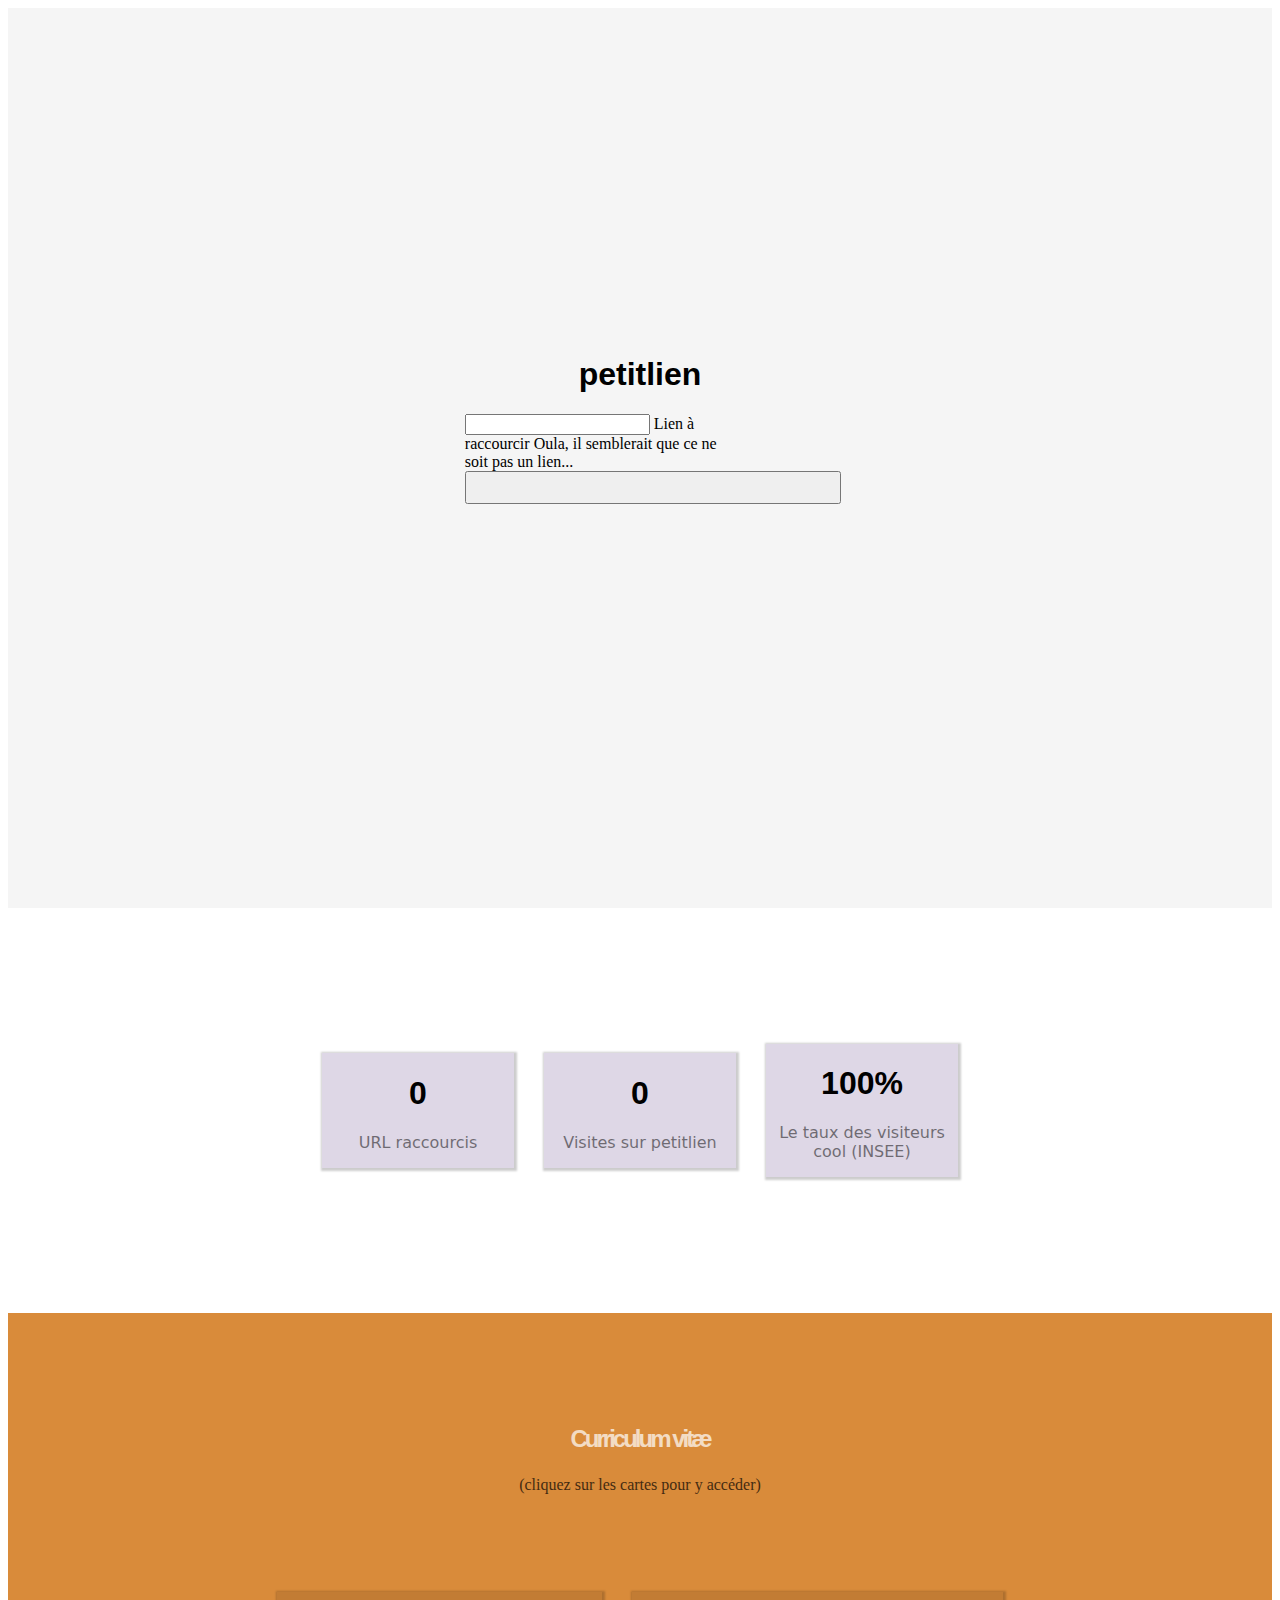
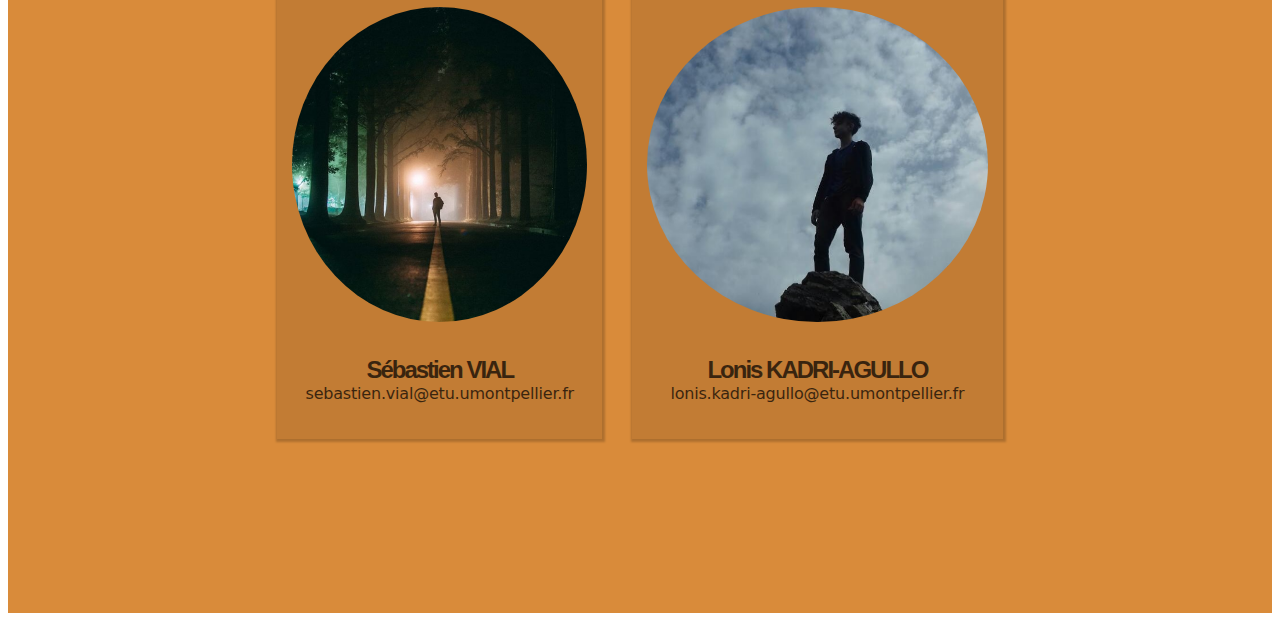
<file: index.html>
<!DOCTYPE HTML>
<HTML lang="fr">
    <head>
        <meta charset="UTF-8">
        <title>Petit lien</title>
        <link rel="stylesheet" href="https://fonts.googleapis.com/icon?family=Material+Icons">
        <link rel="stylesheet" href="https://code.getmdl.io/1.3.0/material.indigo-pink.min.css">
        <link rel="stylesheet" href="style/style.css">
        <script defer src="https://code.getmdl.io/1.3.0/material.min.js"></script>
        <script src="http://ajax.googleapis.com/ajax/libs/jquery/1.11.2/jquery.min.js"></script>
        <script type="text/javascript" src="script/design_animations.js"></script>
        <script type="text/javascript" src="script/shortener.js"></script>
    </head>
    <body>
        <div class="main">
            <form action="#">
                <h1>petitlien</h1>
            </form>
            <div class="url">
                <form action="javascript:ajouterUrl()">
                    <div class="mdl-textfield mdl-js-textfield mdl-textfield--floating-label url-bar">
                        <input class="mdl-textfield__input" maxlength="150"
                               type="text"
                               pattern="(https?:\/\/(?:www\.|(?!www))[a-zA-Z0-9][a-zA-Z0-9-]+[a-zA-Z0-9]\.[^\s]{2,}|www\.[a-zA-Z0-9][a-zA-Z0-9-]+[a-zA-Z0-9]\.[^\s]{2,}|https?:\/\/(?:www\.|(?!www))[a-zA-Z0-9]+\.[^\s]{2,}|www\.[a-zA-Z0-9]+\.[^\s]{2,})"
                               id="urlField">
                        <label class="mdl-textfield__label" for="urlField">Lien à raccourcir</label>
                        <span class="mdl-textfield__error">Oula, il semblerait que ce ne soit pas un lien...</span>
                    </div>
                    <button class="mdl-button mdl-js-button mdl-button--icon mdl-button--colored">
                        <i class="material-icons">arrow_right_alt</i>
                    </button>
                </form>
            </div>
            <div class="info">
                <i class="material-icons">info</i>
                <p id="message">Oula, ça c'est bizarre...</p>
            </div>
        </div>
        <div class="stats">
            <div class="stat-container">
                <h1 id="url_shortened">0</h1>
                <p>URL raccourcis</p>
            </div>
            <div class="stat-container">
                <h1 id="visitors">0</h1>
                <p>Visites sur petitlien</p>
            </div>

            <div class="stat-container">
                <h1>100%</h1>
                <p>Le taux des visiteurs cool (INSEE)</p>
            </div>
        </div>
        <div class="cv">
            <h2>Curriculum vitæ</h2>
            <p>(cliquez sur les cartes pour y accéder)</p>
            <div class="authors">
                <a class="author" href="sebastien.html">
                    <img src="image/shyrogan.png" alt="AAAAA">
                    <h2>Sébastien VIAL</h2>
                    <p>sebastien.vial@etu.umontpellier.fr</p>
                </a>
                <a class="author" href="lonis.html">
                    <img src="image/lonis.png" alt="AAAAA">
                    <h2>Lonis KADRI-AGULLO</h2>
                    <p>lonis.kadri-agullo@etu.umontpellier.fr</p>
                </a>
            </div>
        </div>
    </body>
</HTML>
</file>
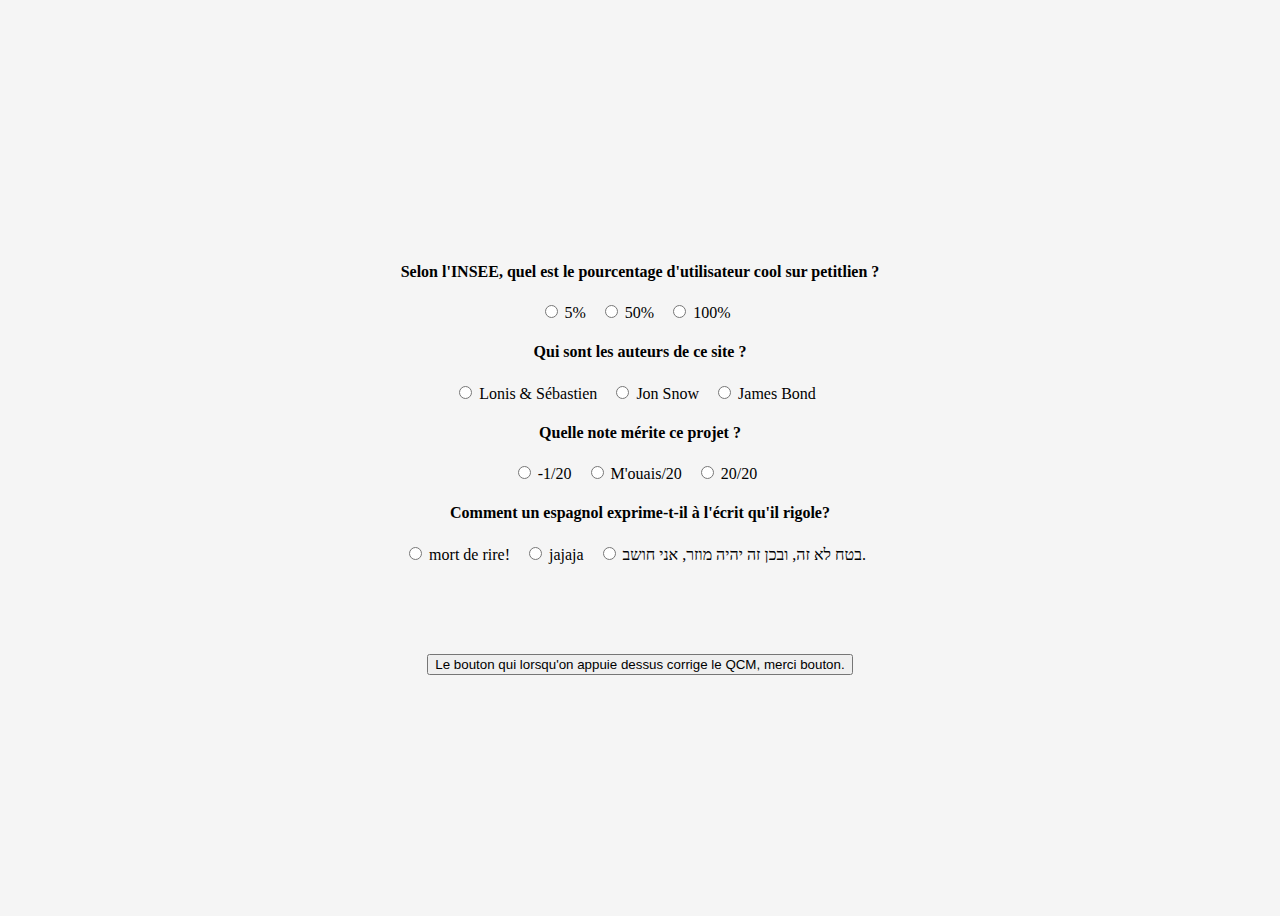
<file: quizz.html>
<!DOCTYPE HTML>
<HTML lang="fr">
<head>
    <meta charset="UTF-8">
    <title>QCM</title>
    <link rel="stylesheet" href="https://fonts.googleapis.com/icon?family=Material+Icons">
    <link rel="stylesheet" href="https://code.getmdl.io/1.3.0/material.indigo-pink.min.css">
    <link rel="stylesheet" href="https://cdnjs.cloudflare.com/ajax/libs/font-awesome/4.7.0/css/font-awesome.min.css">
    <link rel="stylesheet" href="style/quizz.css">
    <script type="text/javascript" src="script/quizz.js"></script>
    <script defer src="https://code.getmdl.io/1.3.0/material.min.js"></script>
</head>
    <body>
        <!-- Chaque h4 et div créer une question !-->
        <h4>Selon l'INSEE, quel est le pourcentage d'utilisateur cool sur petitlien ?</h4>
        <div class="answers">
            <label class="mdl-radio mdl-js-radio mdl-js-ripple-effect" for="q1-opt-1">
                <input type="radio" id="q1-opt-1" class="mdl-radio__button" name="q1-opt" value="1">
                <span class="mdl-radio__label">5%</span>
            </label>
            <label class="mdl-radio mdl-js-radio mdl-js-ripple-effect" for="q1-opt-2">
                <input type="radio" id="q1-opt-2" class="mdl-radio__button" name="q1-opt" value="2">
                <span class="mdl-radio__label">50%</span>
            </label>
            <label class="mdl-radio mdl-js-radio mdl-js-ripple-effect" for="q1-opt-3" id="answer1">
                <input type="radio" id="q1-opt-3" class="mdl-radio__button" name="q1-opt" value="3">
                <span class="mdl-radio__label">100%</span>
            </label>
        </div>
        
        <h4>Qui sont les auteurs de ce site ?</h4>
        <div class="answers">
            <label class="mdl-radio mdl-js-radio mdl-js-ripple-effect" for="q2-opt-1" id="answer2">
                <input type="radio" id="q2-opt-1" class="mdl-radio__button" name="q2-opt" value="1">
                <span class="mdl-radio__label">Lonis & Sébastien</span>
            </label>
            <label class="mdl-radio mdl-js-radio mdl-js-ripple-effect" for="q2-opt-2">
                <input type="radio" id="q2-opt-2" class="mdl-radio__button" name="q2-opt" value="2">
                <span class="mdl-radio__label">Jon Snow</span>
            </label>
            <label class="mdl-radio mdl-js-radio mdl-js-ripple-effect" for="q2-opt-3">
                <input type="radio" id="q2-opt-3" class="mdl-radio__button" name="q2-opt" value="3">
                <span class="mdl-radio__label">James Bond</span>
            </label>
        </div>

        <h4>Quelle note mérite ce projet ?</h4>
        <div class="answers">
            <label class="mdl-radio mdl-js-radio mdl-js-ripple-effect" for="q3-opt-1">
                <input type="radio" id="q3-opt-1" class="mdl-radio__button" name="q3-opt" value="1">
                <span class="mdl-radio__label">-1/20</span>
            </label>
            <label class="mdl-radio mdl-js-radio mdl-js-ripple-effect" for="q3-opt-2">
                <input type="radio" id="q3-opt-2" class="mdl-radio__button" name="q3-opt" value="2">
                <span class="mdl-radio__label">M'ouais/20</span>
            </label>
            <label class="mdl-radio mdl-js-radio mdl-js-ripple-effect" for="q3-opt-3" id="answer3">
                <input type="radio" id="q3-opt-3" class="mdl-radio__button" name="q3-opt" value="3">
                <span class="mdl-radio__label">20/20</span>
            </label>
        </div>

        <h4>Comment un espagnol exprime-t-il à l'écrit qu'il rigole?</h4>
        <div class="answers">
            <label class="mdl-radio mdl-js-radio mdl-js-ripple-effect" for="q4-opt-1">
                <input type="radio" id="q4-opt-1" class="mdl-radio__button" name="q4-opt" value="1">
                <span class="mdl-radio__label">mort de rire!</span>
            </label>
            <label class="mdl-radio mdl-js-radio mdl-js-ripple-effect" for="q4-opt-2" id="answer4">
                <input type="radio" id="q4-opt-2" class="mdl-radio__button" name="q4-opt" value="2">
                <span class="mdl-radio__label">jajaja</span>
            </label>
            <label class="mdl-radio mdl-js-radio mdl-js-ripple-effect" for="q4-opt-3">
                <input type="radio" id="q4-opt-3" class="mdl-radio__button" name="q4-opt" value="3">
                <span class="mdl-radio__label">בטח לא זה, ובכן זה יהיה מוזר, אני חושב.</span>
            </label>
        </div>

        <!-- Bouton qui amène vers le quizz -->
        <form class="correction" action="javascript:corriger()">
            <button class="mdl-button mdl-js-button mdl-button--raised mdl-js-ripple-effect">
                Le bouton qui lorsqu'on appuie dessus corrige le QCM, merci bouton.
            </button>
        </form>
    </body>
</HTML>
</file>
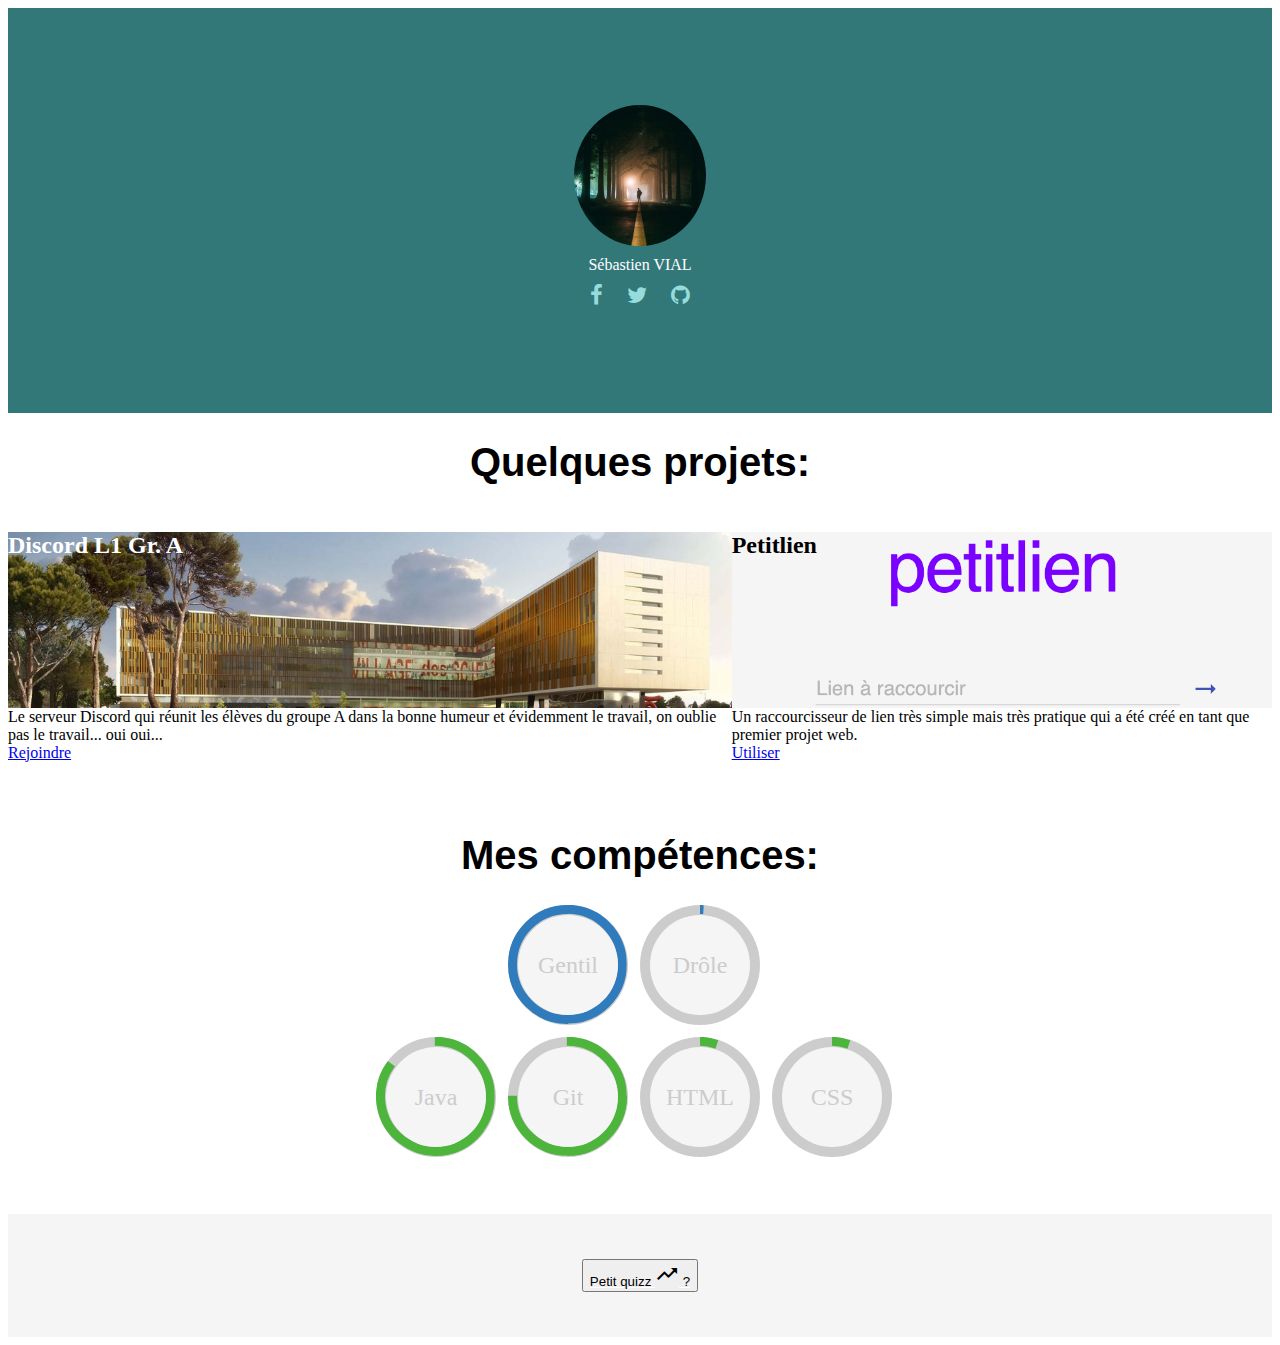
<file: sebastien.html>
<!DOCTYPE HTML>
<HTML lang="fr">
    <head>
        <meta charset="UTF-8">
        <title>VIAL Sébastien</title>
        <link rel="stylesheet" href="https://fonts.googleapis.com/icon?family=Material+Icons">
        <link rel="stylesheet" href="https://code.getmdl.io/1.3.0/material.indigo-pink.min.css">
        <link rel="stylesheet" href="https://cdnjs.cloudflare.com/ajax/libs/font-awesome/4.7.0/css/font-awesome.min.css">
        <link rel="stylesheet" href="style/shyrogan.css">
        <link rel="stylesheet" href="style/circle.css">
        <script defer src="https://code.getmdl.io/1.3.0/material.min.js"></script>
    </head>
    <body>
        <!-- La tête sert à présenter de manière général, une première vue. -->
        <div class="presentation">
            <!-- La photo qui devra être centrée -->
            <img src="image/shyrogan.png" alt="OUI C'EST LA PHOTO">
            <!-- Nom/prénom en dessous de la photo -->
            <span class="mdl-typography--display-3">Sébastien VIAL</span>
            <!-- Des icons qui utilisent font-awesome -->
            <div class="social-icons">
                <a target="_blank" href="https://www.facebook.com/sebastien.vial.14" class="fa fa-facebook"></a>
                <a target="_blank" href="https://twitter.com/Shyrogan" class="fa fa-twitter"></a>
                <a target="_blank" href="https://github.com/Shyrogan/" class="fa fa-github"></a>
            </div>
        </div>
        <!-- Les projets -->
        <div class="projets">
            <h1>Quelques projets:</h1>
            <div class="projet-container">
                <div class="discord-card mdl-card mdl-shadow--2dp">
                    <div class="mdl-card__title">
                        <h2 class="mdl-card__title-text">Discord L1 Gr. A</h2>
                    </div>
                    <div class="mdl-card__supporting-text">
                        Le serveur Discord qui réunit les élèves du groupe A dans la bonne humeur et évidemment le travail, on oublie pas le travail... oui oui...
                    </div>
                    <div class="mdl-card__actions mdl-card--border">
                        <a class="mdl-button mdl-button--colored mdl-js-button mdl-js-ripple-effect" href="https://discord.gg/NtpzU64rxt" target="_blank">
                            Rejoindre
                        </a>
                    </div>
                </div>
                <div class="petitlien-card mdl-card mdl-shadow--2dp">
                    <div class="mdl-card__title">
                        <h2 class="mdl-card__title-text">Petitlien</h2>
                    </div>
                    <div class="mdl-card__supporting-text">
                        Un raccourcisseur de lien très simple mais très pratique qui a été créé en tant que premier projet web.
                    </div>
                    <div class="mdl-card__actions mdl-card--border">
                        <a class="mdl-button mdl-button--colored mdl-js-button mdl-js-ripple-effect" href="https://petitlien.net" target="_blank">
                            Utiliser
                        </a>
                    </div>
                </div>
            </div>
        </div>
        <div class="competences">
            <h1>Mes compétences:</h1>

            <div class="cercles">
                <div class="c100 p100">
                    <span>Gentil</span>
                    <div class="slice">
                        <div class="bar"></div>
                        <div class="fill"></div>
                    </div>
                </div>
                <div class="c100 p1">
                    <span>Drôle</span>
                    <div class="slice">
                        <div class="bar"></div>
                        <div class="fill"></div>
                    </div>
                </div>
            </div>
            <div class="cercles">
                <div class="c100 p85 green">
                    <span>Java</span>
                    <div class="slice">
                        <div class="bar"></div>
                        <div class="fill"></div>
                    </div>
                </div>
                <div class="c100 p75 green">
                    <span>Git</span>
                    <div class="slice">
                        <div class="bar"></div>
                        <div class="fill"></div>
                    </div>
                </div>
                <div class="c100 p5 green">
                    <span>HTML</span>
                    <div class="slice">
                        <div class="bar"></div>
                        <div class="fill"></div>
                    </div>
                </div>
                <div class="c100 p5 green">
                    <span>CSS</span>
                    <div class="slice">
                        <div class="bar"></div>
                        <div class="fill"></div>
                    </div>
                </div>
            </div>
        </div>
        <!-- Bouton qui amène vers le quizz -->
        <a class="quizz" href="quizz.html">
            <button class="mdl-button mdl-js-button mdl-button--raised mdl-js-ripple-effect">
                Petit quizz <i class="material-icons">trending_up</i> ?
            </button>
        </a>
    </body>
</HTML>
</file>
<file: style/style.css>
.main {
    background-color: whitesmoke;

    display: flex;
    flex-direction: column;

    align-items: center;
    justify-content: center;
    height: 100vh;
}

.main > .info {
    color: #4db53c;

    padding-left: 25px;
    padding-top: 0;
    opacity: 0;
}

.main > .info > .material-icons {
    transform: translate(-26px, 28px);
}

.stats {
    background-color: white;

    display: flex;
    flex-direction: row;

    align-items: center;
    justify-content: center;
    height: 45vh;
}

.stats > .stat-container {
    width: 15vw;
    background-color: #DED7E6;
    margin: 15px;

    box-shadow: 1px 1px 2px 2px rgba(0, 0, 0, .2);
}

.stats > .stat-container > h1 {
    color: black;
    font-family: "Roboto Light", sans-serif;
    text-align: center;
}

.stats > .stat-container > p {
    color: black;
    opacity: 50%;
    font-family: "DejaVu Sans", sans-serif;
    text-align: center;
}

h1 {
    transition: color 1s cubic-bezier(1, 1, 1, 1);
    transition-delay: 0s;

    font-family: "DejaVu Sans Light", sans-serif;
}

body > .main > .url {
    padding-left: 2vw;
}

.url-bar {
    width: 20vw;
}

.cv {
    background-color: #D98B3A;

    display: flex;
    flex-direction: column;

    align-items: center;
    justify-content: center;

    height: 100vh;
}

.cv > h2 {
    font-family: "DejaVu Sans Light", sans-serif;
    letter-spacing: -3px;

    flex-direction: column;
    color: white;
    opacity: 70%;

    transform: translateY(-7.5vh);
    height: 15px;
}

.cv > p {
    opacity: 70%;

    transform: translateY(-7.5vh);
}

.authors {
    display: flex;
    flex-direction: row;

    align-items: center;
    justify-content: center;
}

.authors > .author {
    flex-direction: row;

    text-align: center;
    text-decoration: none;

    background-color: rgba(0, 0, 0, 0.1);
    box-shadow: 1px 1px 2px 2px rgba(0, 0, 0, .2);

    padding-left: 15px;
    padding-right: 15px;
    padding-top: 15px;
    margin: 15px;
}

.authors > .author > img {
    border-radius: 50%;
    height: 35vh;

    margin-bottom: 10px;
}

.authors > .author > h2 {
    font-family: "DejaVu Sans Light", sans-serif;
    letter-spacing: -2px;

    opacity: 70%;
    color: black;
}

.authors > .author > p  {
    font-family: "DejaVu Sans", sans-serif;
    letter-spacing: -0.2px;
    opacity: 70%;
    transform: translateY(-20px);
    color: black;
}
</file>
<file: style/quizz.css>
body {
    background-color: whitesmoke;

    display: flex;
    flex-direction: column;

    align-items: center;
    justify-content: center;
    height: 100vh;
}

.answers {
    flex-direction: row;
}

.answers > label {
    padding-right: 10px;
}

.correction {
    padding-top: 10vh;
}
</file>
<file: style/shyrogan.css>
body {
    background-color: white;
}

.presentation {
    display: flex;
    flex-direction: column;

    align-items: center;
    justify-content: center;
    height: 45vh;

    background-color: rgb(50, 120, 120);
}

.presentation > .mdl-typography--display-3 {
    color: white;
}

.presentation > img {
    border-radius: 50%;
    height: 35%;

    margin-bottom: 10px;
}

.fa {
    text-align: center;
    text-decoration: none;
    font-size: 22px;
    padding: 10px;

    color: rgb(150, 220, 220);
}

.presentation > .fa:hover {
    color: rgb(200, 200, 200);
}

.projets {
    display: flex;
    flex-direction: column;

    align-items: center;
    justify-content: center;

    padding-bottom: 5vh;

    background-color: white;
}

.projets > .projet-container {
    display: flex;
    flex-direction: row;
    justify-content: space-between;
}

.projets > h1 {
    font-family: "DejaVu Sans Light", sans-serif;
    font-size: 40px;
}

.projets > .projet-container > .discord-card > .mdl-card__title {
    color: #fff;
    height: 176px;
    background: url('../image/triolet.jpg') center / cover;
}
.projets > .projet-container > .discord-card > .mdl-card__menu {
    color: #fff;
}

.projets > .projet-container > .petitlien-card > .mdl-card__title {
    color: #fff;
    height: 176px;
    background: url('../image/petitlien.png') center / cover;
}
.projets > .projet-container > .petitlien-card > .mdl-card__title {
    color: black;
}
.projets > .projet-container > .petitlien-card > .mdl-card__menu {
    color: #fff;
}

.competences {
    display: flex;
    flex-direction: column;

    align-items: center;
    justify-content: center;

    padding-bottom: 5vh;

    background-color: white;
}

.competences > .cercles {
    flex-direction: row;
}

.competences > h1 {
    font-family: "DejaVu Sans Light", sans-serif;
    font-size: 40px;
}

.quizz {
    display: flex;
    flex-direction: column;

    align-items: center;
    justify-content: center;

    padding-bottom: 5vh;
    padding-top: 5vh;

    color: white;

    background-color: whitesmoke;
}
</file>
<file: style/circle.css>
/****************************************************************
 *
 * CSS Percentage Circle
 * Author: Andre Firchow
 *
*****************************************************************/
.rect-auto, .c100.p51 .slice, .c100.p52 .slice, .c100.p53 .slice, .c100.p54 .slice, .c100.p55 .slice, .c100.p56 .slice, .c100.p57 .slice, .c100.p58 .slice, .c100.p59 .slice, .c100.p60 .slice, .c100.p61 .slice, .c100.p62 .slice, .c100.p63 .slice, .c100.p64 .slice, .c100.p65 .slice, .c100.p66 .slice, .c100.p67 .slice, .c100.p68 .slice, .c100.p69 .slice, .c100.p70 .slice, .c100.p71 .slice, .c100.p72 .slice, .c100.p73 .slice, .c100.p74 .slice, .c100.p75 .slice, .c100.p76 .slice, .c100.p77 .slice, .c100.p78 .slice, .c100.p79 .slice, .c100.p80 .slice, .c100.p81 .slice, .c100.p82 .slice, .c100.p83 .slice, .c100.p84 .slice, .c100.p85 .slice, .c100.p86 .slice, .c100.p87 .slice, .c100.p88 .slice, .c100.p89 .slice, .c100.p90 .slice, .c100.p91 .slice, .c100.p92 .slice, .c100.p93 .slice, .c100.p94 .slice, .c100.p95 .slice, .c100.p96 .slice, .c100.p97 .slice, .c100.p98 .slice, .c100.p99 .slice, .c100.p100 .slice {
  clip: rect(auto, auto, auto, auto);
}

.pie, .c100 .bar, .c100.p51 .fill, .c100.p52 .fill, .c100.p53 .fill, .c100.p54 .fill, .c100.p55 .fill, .c100.p56 .fill, .c100.p57 .fill, .c100.p58 .fill, .c100.p59 .fill, .c100.p60 .fill, .c100.p61 .fill, .c100.p62 .fill, .c100.p63 .fill, .c100.p64 .fill, .c100.p65 .fill, .c100.p66 .fill, .c100.p67 .fill, .c100.p68 .fill, .c100.p69 .fill, .c100.p70 .fill, .c100.p71 .fill, .c100.p72 .fill, .c100.p73 .fill, .c100.p74 .fill, .c100.p75 .fill, .c100.p76 .fill, .c100.p77 .fill, .c100.p78 .fill, .c100.p79 .fill, .c100.p80 .fill, .c100.p81 .fill, .c100.p82 .fill, .c100.p83 .fill, .c100.p84 .fill, .c100.p85 .fill, .c100.p86 .fill, .c100.p87 .fill, .c100.p88 .fill, .c100.p89 .fill, .c100.p90 .fill, .c100.p91 .fill, .c100.p92 .fill, .c100.p93 .fill, .c100.p94 .fill, .c100.p95 .fill, .c100.p96 .fill, .c100.p97 .fill, .c100.p98 .fill, .c100.p99 .fill, .c100.p100 .fill {
  position: absolute;
  border: 0.08em solid #307bbb;
  width: 0.84em;
  height: 0.84em;
  clip: rect(0em, 0.5em, 1em, 0em);
  -webkit-border-radius: 50%;
  -moz-border-radius: 50%;
  -ms-border-radius: 50%;
  -o-border-radius: 50%;
  border-radius: 50%;
  -webkit-transform: rotate(0deg);
  -moz-transform: rotate(0deg);
  -ms-transform: rotate(0deg);
  -o-transform: rotate(0deg);
  transform: rotate(0deg);
}

.pie-fill, .c100.p51 .bar:after, .c100.p51 .fill, .c100.p52 .bar:after, .c100.p52 .fill, .c100.p53 .bar:after, .c100.p53 .fill, .c100.p54 .bar:after, .c100.p54 .fill, .c100.p55 .bar:after, .c100.p55 .fill, .c100.p56 .bar:after, .c100.p56 .fill, .c100.p57 .bar:after, .c100.p57 .fill, .c100.p58 .bar:after, .c100.p58 .fill, .c100.p59 .bar:after, .c100.p59 .fill, .c100.p60 .bar:after, .c100.p60 .fill, .c100.p61 .bar:after, .c100.p61 .fill, .c100.p62 .bar:after, .c100.p62 .fill, .c100.p63 .bar:after, .c100.p63 .fill, .c100.p64 .bar:after, .c100.p64 .fill, .c100.p65 .bar:after, .c100.p65 .fill, .c100.p66 .bar:after, .c100.p66 .fill, .c100.p67 .bar:after, .c100.p67 .fill, .c100.p68 .bar:after, .c100.p68 .fill, .c100.p69 .bar:after, .c100.p69 .fill, .c100.p70 .bar:after, .c100.p70 .fill, .c100.p71 .bar:after, .c100.p71 .fill, .c100.p72 .bar:after, .c100.p72 .fill, .c100.p73 .bar:after, .c100.p73 .fill, .c100.p74 .bar:after, .c100.p74 .fill, .c100.p75 .bar:after, .c100.p75 .fill, .c100.p76 .bar:after, .c100.p76 .fill, .c100.p77 .bar:after, .c100.p77 .fill, .c100.p78 .bar:after, .c100.p78 .fill, .c100.p79 .bar:after, .c100.p79 .fill, .c100.p80 .bar:after, .c100.p80 .fill, .c100.p81 .bar:after, .c100.p81 .fill, .c100.p82 .bar:after, .c100.p82 .fill, .c100.p83 .bar:after, .c100.p83 .fill, .c100.p84 .bar:after, .c100.p84 .fill, .c100.p85 .bar:after, .c100.p85 .fill, .c100.p86 .bar:after, .c100.p86 .fill, .c100.p87 .bar:after, .c100.p87 .fill, .c100.p88 .bar:after, .c100.p88 .fill, .c100.p89 .bar:after, .c100.p89 .fill, .c100.p90 .bar:after, .c100.p90 .fill, .c100.p91 .bar:after, .c100.p91 .fill, .c100.p92 .bar:after, .c100.p92 .fill, .c100.p93 .bar:after, .c100.p93 .fill, .c100.p94 .bar:after, .c100.p94 .fill, .c100.p95 .bar:after, .c100.p95 .fill, .c100.p96 .bar:after, .c100.p96 .fill, .c100.p97 .bar:after, .c100.p97 .fill, .c100.p98 .bar:after, .c100.p98 .fill, .c100.p99 .bar:after, .c100.p99 .fill, .c100.p100 .bar:after, .c100.p100 .fill {
  -webkit-transform: rotate(180deg);
  -moz-transform: rotate(180deg);
  -ms-transform: rotate(180deg);
  -o-transform: rotate(180deg);
  transform: rotate(180deg);
}

.c100 {
  position: relative;
  font-size: 120px;
  width: 1em;
  height: 1em;
  -webkit-border-radius: 50%;
  -moz-border-radius: 50%;
  -ms-border-radius: 50%;
  -o-border-radius: 50%;
  border-radius: 50%;
  float: left;
  margin: 0 0.1em 0.1em 0;
  background-color: #cccccc;
}
.c100 *, .c100 *:before, .c100 *:after {
  -webkit-box-sizing: content-box;
  -moz-box-sizing: content-box;
  box-sizing: content-box;
}
.c100.center {
  float: none;
  margin: 0 auto;
}
.c100.big {
  font-size: 240px;
}
.c100.small {
  font-size: 80px;
}
.c100 > span {
  position: absolute;
  width: 100%;
  z-index: 1;
  left: 0;
  top: 0;
  width: 5em;
  line-height: 5em;
  font-size: 0.2em;
  color: #cccccc;
  display: block;
  text-align: center;
  white-space: nowrap;
  -webkit-transition-property: all;
  -moz-transition-property: all;
  -o-transition-property: all;
  transition-property: all;
  -webkit-transition-duration: 0.2s;
  -moz-transition-duration: 0.2s;
  -o-transition-duration: 0.2s;
  transition-duration: 0.2s;
  -webkit-transition-timing-function: ease-out;
  -moz-transition-timing-function: ease-out;
  -o-transition-timing-function: ease-out;
  transition-timing-function: ease-out;
}
.c100 > .percent {
  position: absolute;
  width: 100%;
  z-index: 1;
  left: 0;
  top: 0;
  width: 5em;
  line-height: 5em;
  transform: translateY(-10px);
  font-size: 0.1em;
  color: #cccccc;
  display: block;
  text-align: center;
  white-space: nowrap;
  -webkit-transition-property: all;
  -moz-transition-property: all;
  -o-transition-property: all;
  transition-property: all;
  -webkit-transition-duration: 0.2s;
  -moz-transition-duration: 0.2s;
  -o-transition-duration: 0.2s;
  transition-duration: 0.2s;
  -webkit-transition-timing-function: ease-out;
  -moz-transition-timing-function: ease-out;
  -o-transition-timing-function: ease-out;
  transition-timing-function: ease-out;
}
.c100:after {
  position: absolute;
  top: 0.08em;
  left: 0.08em;
  display: block;
  content: " ";
  -webkit-border-radius: 50%;
  -moz-border-radius: 50%;
  -ms-border-radius: 50%;
  -o-border-radius: 50%;
  border-radius: 50%;
  background-color: whitesmoke;
  width: 0.84em;
  height: 0.84em;
  -webkit-transition-property: all;
  -moz-transition-property: all;
  -o-transition-property: all;
  transition-property: all;
  -webkit-transition-duration: 0.2s;
  -moz-transition-duration: 0.2s;
  -o-transition-duration: 0.2s;
  transition-duration: 0.2s;
  -webkit-transition-timing-function: ease-in;
  -moz-transition-timing-function: ease-in;
  -o-transition-timing-function: ease-in;
  transition-timing-function: ease-in;
}
.c100 .slice {
  position: absolute;
  width: 1em;
  height: 1em;
  clip: rect(0em, 1em, 1em, 0.5em);
}
.c100.p1 .bar {
  -webkit-transform: rotate(3.6deg);
  -moz-transform: rotate(3.6deg);
  -ms-transform: rotate(3.6deg);
  -o-transform: rotate(3.6deg);
  transform: rotate(3.6deg);
}
.c100.p2 .bar {
  -webkit-transform: rotate(7.2deg);
  -moz-transform: rotate(7.2deg);
  -ms-transform: rotate(7.2deg);
  -o-transform: rotate(7.2deg);
  transform: rotate(7.2deg);
}
.c100.p3 .bar {
  -webkit-transform: rotate(10.8deg);
  -moz-transform: rotate(10.8deg);
  -ms-transform: rotate(10.8deg);
  -o-transform: rotate(10.8deg);
  transform: rotate(10.8deg);
}
.c100.p4 .bar {
  -webkit-transform: rotate(14.4deg);
  -moz-transform: rotate(14.4deg);
  -ms-transform: rotate(14.4deg);
  -o-transform: rotate(14.4deg);
  transform: rotate(14.4deg);
}
.c100.p5 .bar {
  -webkit-transform: rotate(18deg);
  -moz-transform: rotate(18deg);
  -ms-transform: rotate(18deg);
  -o-transform: rotate(18deg);
  transform: rotate(18deg);
}
.c100.p6 .bar {
  -webkit-transform: rotate(21.6deg);
  -moz-transform: rotate(21.6deg);
  -ms-transform: rotate(21.6deg);
  -o-transform: rotate(21.6deg);
  transform: rotate(21.6deg);
}
.c100.p7 .bar {
  -webkit-transform: rotate(25.2deg);
  -moz-transform: rotate(25.2deg);
  -ms-transform: rotate(25.2deg);
  -o-transform: rotate(25.2deg);
  transform: rotate(25.2deg);
}
.c100.p8 .bar {
  -webkit-transform: rotate(28.8deg);
  -moz-transform: rotate(28.8deg);
  -ms-transform: rotate(28.8deg);
  -o-transform: rotate(28.8deg);
  transform: rotate(28.8deg);
}
.c100.p9 .bar {
  -webkit-transform: rotate(32.4deg);
  -moz-transform: rotate(32.4deg);
  -ms-transform: rotate(32.4deg);
  -o-transform: rotate(32.4deg);
  transform: rotate(32.4deg);
}
.c100.p10 .bar {
  -webkit-transform: rotate(36deg);
  -moz-transform: rotate(36deg);
  -ms-transform: rotate(36deg);
  -o-transform: rotate(36deg);
  transform: rotate(36deg);
}
.c100.p11 .bar {
  -webkit-transform: rotate(39.6deg);
  -moz-transform: rotate(39.6deg);
  -ms-transform: rotate(39.6deg);
  -o-transform: rotate(39.6deg);
  transform: rotate(39.6deg);
}
.c100.p12 .bar {
  -webkit-transform: rotate(43.2deg);
  -moz-transform: rotate(43.2deg);
  -ms-transform: rotate(43.2deg);
  -o-transform: rotate(43.2deg);
  transform: rotate(43.2deg);
}
.c100.p13 .bar {
  -webkit-transform: rotate(46.8deg);
  -moz-transform: rotate(46.8deg);
  -ms-transform: rotate(46.8deg);
  -o-transform: rotate(46.8deg);
  transform: rotate(46.8deg);
}
.c100.p14 .bar {
  -webkit-transform: rotate(50.4deg);
  -moz-transform: rotate(50.4deg);
  -ms-transform: rotate(50.4deg);
  -o-transform: rotate(50.4deg);
  transform: rotate(50.4deg);
}
.c100.p15 .bar {
  -webkit-transform: rotate(54deg);
  -moz-transform: rotate(54deg);
  -ms-transform: rotate(54deg);
  -o-transform: rotate(54deg);
  transform: rotate(54deg);
}
.c100.p16 .bar {
  -webkit-transform: rotate(57.6deg);
  -moz-transform: rotate(57.6deg);
  -ms-transform: rotate(57.6deg);
  -o-transform: rotate(57.6deg);
  transform: rotate(57.6deg);
}
.c100.p17 .bar {
  -webkit-transform: rotate(61.2deg);
  -moz-transform: rotate(61.2deg);
  -ms-transform: rotate(61.2deg);
  -o-transform: rotate(61.2deg);
  transform: rotate(61.2deg);
}
.c100.p18 .bar {
  -webkit-transform: rotate(64.8deg);
  -moz-transform: rotate(64.8deg);
  -ms-transform: rotate(64.8deg);
  -o-transform: rotate(64.8deg);
  transform: rotate(64.8deg);
}
.c100.p19 .bar {
  -webkit-transform: rotate(68.4deg);
  -moz-transform: rotate(68.4deg);
  -ms-transform: rotate(68.4deg);
  -o-transform: rotate(68.4deg);
  transform: rotate(68.4deg);
}
.c100.p20 .bar {
  -webkit-transform: rotate(72deg);
  -moz-transform: rotate(72deg);
  -ms-transform: rotate(72deg);
  -o-transform: rotate(72deg);
  transform: rotate(72deg);
}
.c100.p21 .bar {
  -webkit-transform: rotate(75.6deg);
  -moz-transform: rotate(75.6deg);
  -ms-transform: rotate(75.6deg);
  -o-transform: rotate(75.6deg);
  transform: rotate(75.6deg);
}
.c100.p22 .bar {
  -webkit-transform: rotate(79.2deg);
  -moz-transform: rotate(79.2deg);
  -ms-transform: rotate(79.2deg);
  -o-transform: rotate(79.2deg);
  transform: rotate(79.2deg);
}
.c100.p23 .bar {
  -webkit-transform: rotate(82.8deg);
  -moz-transform: rotate(82.8deg);
  -ms-transform: rotate(82.8deg);
  -o-transform: rotate(82.8deg);
  transform: rotate(82.8deg);
}
.c100.p24 .bar {
  -webkit-transform: rotate(86.4deg);
  -moz-transform: rotate(86.4deg);
  -ms-transform: rotate(86.4deg);
  -o-transform: rotate(86.4deg);
  transform: rotate(86.4deg);
}
.c100.p25 .bar {
  -webkit-transform: rotate(90deg);
  -moz-transform: rotate(90deg);
  -ms-transform: rotate(90deg);
  -o-transform: rotate(90deg);
  transform: rotate(90deg);
}
.c100.p26 .bar {
  -webkit-transform: rotate(93.6deg);
  -moz-transform: rotate(93.6deg);
  -ms-transform: rotate(93.6deg);
  -o-transform: rotate(93.6deg);
  transform: rotate(93.6deg);
}
.c100.p27 .bar {
  -webkit-transform: rotate(97.2deg);
  -moz-transform: rotate(97.2deg);
  -ms-transform: rotate(97.2deg);
  -o-transform: rotate(97.2deg);
  transform: rotate(97.2deg);
}
.c100.p28 .bar {
  -webkit-transform: rotate(100.8deg);
  -moz-transform: rotate(100.8deg);
  -ms-transform: rotate(100.8deg);
  -o-transform: rotate(100.8deg);
  transform: rotate(100.8deg);
}
.c100.p29 .bar {
  -webkit-transform: rotate(104.4deg);
  -moz-transform: rotate(104.4deg);
  -ms-transform: rotate(104.4deg);
  -o-transform: rotate(104.4deg);
  transform: rotate(104.4deg);
}
.c100.p30 .bar {
  -webkit-transform: rotate(108deg);
  -moz-transform: rotate(108deg);
  -ms-transform: rotate(108deg);
  -o-transform: rotate(108deg);
  transform: rotate(108deg);
}
.c100.p31 .bar {
  -webkit-transform: rotate(111.6deg);
  -moz-transform: rotate(111.6deg);
  -ms-transform: rotate(111.6deg);
  -o-transform: rotate(111.6deg);
  transform: rotate(111.6deg);
}
.c100.p32 .bar {
  -webkit-transform: rotate(115.2deg);
  -moz-transform: rotate(115.2deg);
  -ms-transform: rotate(115.2deg);
  -o-transform: rotate(115.2deg);
  transform: rotate(115.2deg);
}
.c100.p33 .bar {
  -webkit-transform: rotate(118.8deg);
  -moz-transform: rotate(118.8deg);
  -ms-transform: rotate(118.8deg);
  -o-transform: rotate(118.8deg);
  transform: rotate(118.8deg);
}
.c100.p34 .bar {
  -webkit-transform: rotate(122.4deg);
  -moz-transform: rotate(122.4deg);
  -ms-transform: rotate(122.4deg);
  -o-transform: rotate(122.4deg);
  transform: rotate(122.4deg);
}
.c100.p35 .bar {
  -webkit-transform: rotate(126deg);
  -moz-transform: rotate(126deg);
  -ms-transform: rotate(126deg);
  -o-transform: rotate(126deg);
  transform: rotate(126deg);
}
.c100.p36 .bar {
  -webkit-transform: rotate(129.6deg);
  -moz-transform: rotate(129.6deg);
  -ms-transform: rotate(129.6deg);
  -o-transform: rotate(129.6deg);
  transform: rotate(129.6deg);
}
.c100.p37 .bar {
  -webkit-transform: rotate(133.2deg);
  -moz-transform: rotate(133.2deg);
  -ms-transform: rotate(133.2deg);
  -o-transform: rotate(133.2deg);
  transform: rotate(133.2deg);
}
.c100.p38 .bar {
  -webkit-transform: rotate(136.8deg);
  -moz-transform: rotate(136.8deg);
  -ms-transform: rotate(136.8deg);
  -o-transform: rotate(136.8deg);
  transform: rotate(136.8deg);
}
.c100.p39 .bar {
  -webkit-transform: rotate(140.4deg);
  -moz-transform: rotate(140.4deg);
  -ms-transform: rotate(140.4deg);
  -o-transform: rotate(140.4deg);
  transform: rotate(140.4deg);
}
.c100.p40 .bar {
  -webkit-transform: rotate(144deg);
  -moz-transform: rotate(144deg);
  -ms-transform: rotate(144deg);
  -o-transform: rotate(144deg);
  transform: rotate(144deg);
}
.c100.p41 .bar {
  -webkit-transform: rotate(147.6deg);
  -moz-transform: rotate(147.6deg);
  -ms-transform: rotate(147.6deg);
  -o-transform: rotate(147.6deg);
  transform: rotate(147.6deg);
}
.c100.p42 .bar {
  -webkit-transform: rotate(151.2deg);
  -moz-transform: rotate(151.2deg);
  -ms-transform: rotate(151.2deg);
  -o-transform: rotate(151.2deg);
  transform: rotate(151.2deg);
}
.c100.p43 .bar {
  -webkit-transform: rotate(154.8deg);
  -moz-transform: rotate(154.8deg);
  -ms-transform: rotate(154.8deg);
  -o-transform: rotate(154.8deg);
  transform: rotate(154.8deg);
}
.c100.p44 .bar {
  -webkit-transform: rotate(158.4deg);
  -moz-transform: rotate(158.4deg);
  -ms-transform: rotate(158.4deg);
  -o-transform: rotate(158.4deg);
  transform: rotate(158.4deg);
}
.c100.p45 .bar {
  -webkit-transform: rotate(162deg);
  -moz-transform: rotate(162deg);
  -ms-transform: rotate(162deg);
  -o-transform: rotate(162deg);
  transform: rotate(162deg);
}
.c100.p46 .bar {
  -webkit-transform: rotate(165.6deg);
  -moz-transform: rotate(165.6deg);
  -ms-transform: rotate(165.6deg);
  -o-transform: rotate(165.6deg);
  transform: rotate(165.6deg);
}
.c100.p47 .bar {
  -webkit-transform: rotate(169.2deg);
  -moz-transform: rotate(169.2deg);
  -ms-transform: rotate(169.2deg);
  -o-transform: rotate(169.2deg);
  transform: rotate(169.2deg);
}
.c100.p48 .bar {
  -webkit-transform: rotate(172.8deg);
  -moz-transform: rotate(172.8deg);
  -ms-transform: rotate(172.8deg);
  -o-transform: rotate(172.8deg);
  transform: rotate(172.8deg);
}
.c100.p49 .bar {
  -webkit-transform: rotate(176.4deg);
  -moz-transform: rotate(176.4deg);
  -ms-transform: rotate(176.4deg);
  -o-transform: rotate(176.4deg);
  transform: rotate(176.4deg);
}
.c100.p50 .bar {
  -webkit-transform: rotate(180deg);
  -moz-transform: rotate(180deg);
  -ms-transform: rotate(180deg);
  -o-transform: rotate(180deg);
  transform: rotate(180deg);
}
.c100.p51 .bar {
  -webkit-transform: rotate(183.6deg);
  -moz-transform: rotate(183.6deg);
  -ms-transform: rotate(183.6deg);
  -o-transform: rotate(183.6deg);
  transform: rotate(183.6deg);
}
.c100.p52 .bar {
  -webkit-transform: rotate(187.2deg);
  -moz-transform: rotate(187.2deg);
  -ms-transform: rotate(187.2deg);
  -o-transform: rotate(187.2deg);
  transform: rotate(187.2deg);
}
.c100.p53 .bar {
  -webkit-transform: rotate(190.8deg);
  -moz-transform: rotate(190.8deg);
  -ms-transform: rotate(190.8deg);
  -o-transform: rotate(190.8deg);
  transform: rotate(190.8deg);
}
.c100.p54 .bar {
  -webkit-transform: rotate(194.4deg);
  -moz-transform: rotate(194.4deg);
  -ms-transform: rotate(194.4deg);
  -o-transform: rotate(194.4deg);
  transform: rotate(194.4deg);
}
.c100.p55 .bar {
  -webkit-transform: rotate(198deg);
  -moz-transform: rotate(198deg);
  -ms-transform: rotate(198deg);
  -o-transform: rotate(198deg);
  transform: rotate(198deg);
}
.c100.p56 .bar {
  -webkit-transform: rotate(201.6deg);
  -moz-transform: rotate(201.6deg);
  -ms-transform: rotate(201.6deg);
  -o-transform: rotate(201.6deg);
  transform: rotate(201.6deg);
}
.c100.p57 .bar {
  -webkit-transform: rotate(205.2deg);
  -moz-transform: rotate(205.2deg);
  -ms-transform: rotate(205.2deg);
  -o-transform: rotate(205.2deg);
  transform: rotate(205.2deg);
}
.c100.p58 .bar {
  -webkit-transform: rotate(208.8deg);
  -moz-transform: rotate(208.8deg);
  -ms-transform: rotate(208.8deg);
  -o-transform: rotate(208.8deg);
  transform: rotate(208.8deg);
}
.c100.p59 .bar {
  -webkit-transform: rotate(212.4deg);
  -moz-transform: rotate(212.4deg);
  -ms-transform: rotate(212.4deg);
  -o-transform: rotate(212.4deg);
  transform: rotate(212.4deg);
}
.c100.p60 .bar {
  -webkit-transform: rotate(216deg);
  -moz-transform: rotate(216deg);
  -ms-transform: rotate(216deg);
  -o-transform: rotate(216deg);
  transform: rotate(216deg);
}
.c100.p61 .bar {
  -webkit-transform: rotate(219.6deg);
  -moz-transform: rotate(219.6deg);
  -ms-transform: rotate(219.6deg);
  -o-transform: rotate(219.6deg);
  transform: rotate(219.6deg);
}
.c100.p62 .bar {
  -webkit-transform: rotate(223.2deg);
  -moz-transform: rotate(223.2deg);
  -ms-transform: rotate(223.2deg);
  -o-transform: rotate(223.2deg);
  transform: rotate(223.2deg);
}
.c100.p63 .bar {
  -webkit-transform: rotate(226.8deg);
  -moz-transform: rotate(226.8deg);
  -ms-transform: rotate(226.8deg);
  -o-transform: rotate(226.8deg);
  transform: rotate(226.8deg);
}
.c100.p64 .bar {
  -webkit-transform: rotate(230.4deg);
  -moz-transform: rotate(230.4deg);
  -ms-transform: rotate(230.4deg);
  -o-transform: rotate(230.4deg);
  transform: rotate(230.4deg);
}
.c100.p65 .bar {
  -webkit-transform: rotate(234deg);
  -moz-transform: rotate(234deg);
  -ms-transform: rotate(234deg);
  -o-transform: rotate(234deg);
  transform: rotate(234deg);
}
.c100.p66 .bar {
  -webkit-transform: rotate(237.6deg);
  -moz-transform: rotate(237.6deg);
  -ms-transform: rotate(237.6deg);
  -o-transform: rotate(237.6deg);
  transform: rotate(237.6deg);
}
.c100.p67 .bar {
  -webkit-transform: rotate(241.2deg);
  -moz-transform: rotate(241.2deg);
  -ms-transform: rotate(241.2deg);
  -o-transform: rotate(241.2deg);
  transform: rotate(241.2deg);
}
.c100.p68 .bar {
  -webkit-transform: rotate(244.8deg);
  -moz-transform: rotate(244.8deg);
  -ms-transform: rotate(244.8deg);
  -o-transform: rotate(244.8deg);
  transform: rotate(244.8deg);
}
.c100.p69 .bar {
  -webkit-transform: rotate(248.4deg);
  -moz-transform: rotate(248.4deg);
  -ms-transform: rotate(248.4deg);
  -o-transform: rotate(248.4deg);
  transform: rotate(248.4deg);
}
.c100.p70 .bar {
  -webkit-transform: rotate(252deg);
  -moz-transform: rotate(252deg);
  -ms-transform: rotate(252deg);
  -o-transform: rotate(252deg);
  transform: rotate(252deg);
}
.c100.p71 .bar {
  -webkit-transform: rotate(255.6deg);
  -moz-transform: rotate(255.6deg);
  -ms-transform: rotate(255.6deg);
  -o-transform: rotate(255.6deg);
  transform: rotate(255.6deg);
}
.c100.p72 .bar {
  -webkit-transform: rotate(259.2deg);
  -moz-transform: rotate(259.2deg);
  -ms-transform: rotate(259.2deg);
  -o-transform: rotate(259.2deg);
  transform: rotate(259.2deg);
}
.c100.p73 .bar {
  -webkit-transform: rotate(262.8deg);
  -moz-transform: rotate(262.8deg);
  -ms-transform: rotate(262.8deg);
  -o-transform: rotate(262.8deg);
  transform: rotate(262.8deg);
}
.c100.p74 .bar {
  -webkit-transform: rotate(266.4deg);
  -moz-transform: rotate(266.4deg);
  -ms-transform: rotate(266.4deg);
  -o-transform: rotate(266.4deg);
  transform: rotate(266.4deg);
}
.c100.p75 .bar {
  -webkit-transform: rotate(270deg);
  -moz-transform: rotate(270deg);
  -ms-transform: rotate(270deg);
  -o-transform: rotate(270deg);
  transform: rotate(270deg);
}
.c100.p76 .bar {
  -webkit-transform: rotate(273.6deg);
  -moz-transform: rotate(273.6deg);
  -ms-transform: rotate(273.6deg);
  -o-transform: rotate(273.6deg);
  transform: rotate(273.6deg);
}
.c100.p77 .bar {
  -webkit-transform: rotate(277.2deg);
  -moz-transform: rotate(277.2deg);
  -ms-transform: rotate(277.2deg);
  -o-transform: rotate(277.2deg);
  transform: rotate(277.2deg);
}
.c100.p78 .bar {
  -webkit-transform: rotate(280.8deg);
  -moz-transform: rotate(280.8deg);
  -ms-transform: rotate(280.8deg);
  -o-transform: rotate(280.8deg);
  transform: rotate(280.8deg);
}
.c100.p79 .bar {
  -webkit-transform: rotate(284.4deg);
  -moz-transform: rotate(284.4deg);
  -ms-transform: rotate(284.4deg);
  -o-transform: rotate(284.4deg);
  transform: rotate(284.4deg);
}
.c100.p80 .bar {
  -webkit-transform: rotate(288deg);
  -moz-transform: rotate(288deg);
  -ms-transform: rotate(288deg);
  -o-transform: rotate(288deg);
  transform: rotate(288deg);
}
.c100.p81 .bar {
  -webkit-transform: rotate(291.6deg);
  -moz-transform: rotate(291.6deg);
  -ms-transform: rotate(291.6deg);
  -o-transform: rotate(291.6deg);
  transform: rotate(291.6deg);
}
.c100.p82 .bar {
  -webkit-transform: rotate(295.2deg);
  -moz-transform: rotate(295.2deg);
  -ms-transform: rotate(295.2deg);
  -o-transform: rotate(295.2deg);
  transform: rotate(295.2deg);
}
.c100.p83 .bar {
  -webkit-transform: rotate(298.8deg);
  -moz-transform: rotate(298.8deg);
  -ms-transform: rotate(298.8deg);
  -o-transform: rotate(298.8deg);
  transform: rotate(298.8deg);
}
.c100.p84 .bar {
  -webkit-transform: rotate(302.4deg);
  -moz-transform: rotate(302.4deg);
  -ms-transform: rotate(302.4deg);
  -o-transform: rotate(302.4deg);
  transform: rotate(302.4deg);
}
.c100.p85 .bar {
  -webkit-transform: rotate(306deg);
  -moz-transform: rotate(306deg);
  -ms-transform: rotate(306deg);
  -o-transform: rotate(306deg);
  transform: rotate(306deg);
}
.c100.p86 .bar {
  -webkit-transform: rotate(309.6deg);
  -moz-transform: rotate(309.6deg);
  -ms-transform: rotate(309.6deg);
  -o-transform: rotate(309.6deg);
  transform: rotate(309.6deg);
}
.c100.p87 .bar {
  -webkit-transform: rotate(313.2deg);
  -moz-transform: rotate(313.2deg);
  -ms-transform: rotate(313.2deg);
  -o-transform: rotate(313.2deg);
  transform: rotate(313.2deg);
}
.c100.p88 .bar {
  -webkit-transform: rotate(316.8deg);
  -moz-transform: rotate(316.8deg);
  -ms-transform: rotate(316.8deg);
  -o-transform: rotate(316.8deg);
  transform: rotate(316.8deg);
}
.c100.p89 .bar {
  -webkit-transform: rotate(320.4deg);
  -moz-transform: rotate(320.4deg);
  -ms-transform: rotate(320.4deg);
  -o-transform: rotate(320.4deg);
  transform: rotate(320.4deg);
}
.c100.p90 .bar {
  -webkit-transform: rotate(324deg);
  -moz-transform: rotate(324deg);
  -ms-transform: rotate(324deg);
  -o-transform: rotate(324deg);
  transform: rotate(324deg);
}
.c100.p91 .bar {
  -webkit-transform: rotate(327.6deg);
  -moz-transform: rotate(327.6deg);
  -ms-transform: rotate(327.6deg);
  -o-transform: rotate(327.6deg);
  transform: rotate(327.6deg);
}
.c100.p92 .bar {
  -webkit-transform: rotate(331.2deg);
  -moz-transform: rotate(331.2deg);
  -ms-transform: rotate(331.2deg);
  -o-transform: rotate(331.2deg);
  transform: rotate(331.2deg);
}
.c100.p93 .bar {
  -webkit-transform: rotate(334.8deg);
  -moz-transform: rotate(334.8deg);
  -ms-transform: rotate(334.8deg);
  -o-transform: rotate(334.8deg);
  transform: rotate(334.8deg);
}
.c100.p94 .bar {
  -webkit-transform: rotate(338.4deg);
  -moz-transform: rotate(338.4deg);
  -ms-transform: rotate(338.4deg);
  -o-transform: rotate(338.4deg);
  transform: rotate(338.4deg);
}
.c100.p95 .bar {
  -webkit-transform: rotate(342deg);
  -moz-transform: rotate(342deg);
  -ms-transform: rotate(342deg);
  -o-transform: rotate(342deg);
  transform: rotate(342deg);
}
.c100.p96 .bar {
  -webkit-transform: rotate(345.6deg);
  -moz-transform: rotate(345.6deg);
  -ms-transform: rotate(345.6deg);
  -o-transform: rotate(345.6deg);
  transform: rotate(345.6deg);
}
.c100.p97 .bar {
  -webkit-transform: rotate(349.2deg);
  -moz-transform: rotate(349.2deg);
  -ms-transform: rotate(349.2deg);
  -o-transform: rotate(349.2deg);
  transform: rotate(349.2deg);
}
.c100.p98 .bar {
  -webkit-transform: rotate(352.8deg);
  -moz-transform: rotate(352.8deg);
  -ms-transform: rotate(352.8deg);
  -o-transform: rotate(352.8deg);
  transform: rotate(352.8deg);
}
.c100.p99 .bar {
  -webkit-transform: rotate(356.4deg);
  -moz-transform: rotate(356.4deg);
  -ms-transform: rotate(356.4deg);
  -o-transform: rotate(356.4deg);
  transform: rotate(356.4deg);
}
.c100.p100 .bar {
  -webkit-transform: rotate(360deg);
  -moz-transform: rotate(360deg);
  -ms-transform: rotate(360deg);
  -o-transform: rotate(360deg);
  transform: rotate(360deg);
}
.c100:hover {
  cursor: default;
}
.c100:hover > span {
  width: 3.33em;
  line-height: 3.33em;
  font-size: 0.3em;
  color: #307bbb;
}
.c100:hover:after {
  top: 0.04em;
  left: 0.04em;
  width: 0.92em;
  height: 0.92em;
}
.c100.dark {
  background-color: #777777;
}
.c100.dark .bar,
.c100.dark .fill {
  border-color: #c6ff00 !important;
}
.c100.dark > span {
  color: #777777;
}
.c100.dark:after {
  background-color: #666666;
}
.c100.dark:hover > span {
  color: #c6ff00;
}
.c100.green .bar, .c100.green .fill {
  border-color: #4db53c !important;
}
.c100.green:hover > span {
  color: #4db53c;
}
.c100.green.dark .bar, .c100.green.dark .fill {
  border-color: #5fd400 !important;
}
.c100.green.dark:hover > span {
  color: #5fd400;
}
.c100.orange .bar, .c100.orange .fill {
  border-color: #dd9d22 !important;
}
.c100.orange:hover > span {
  color: #dd9d22;
}
.c100.orange.dark .bar, .c100.orange.dark .fill {
  border-color: #e08833 !important;
}
.c100.orange.dark:hover > span {
  color: #e08833;
}
</file>
